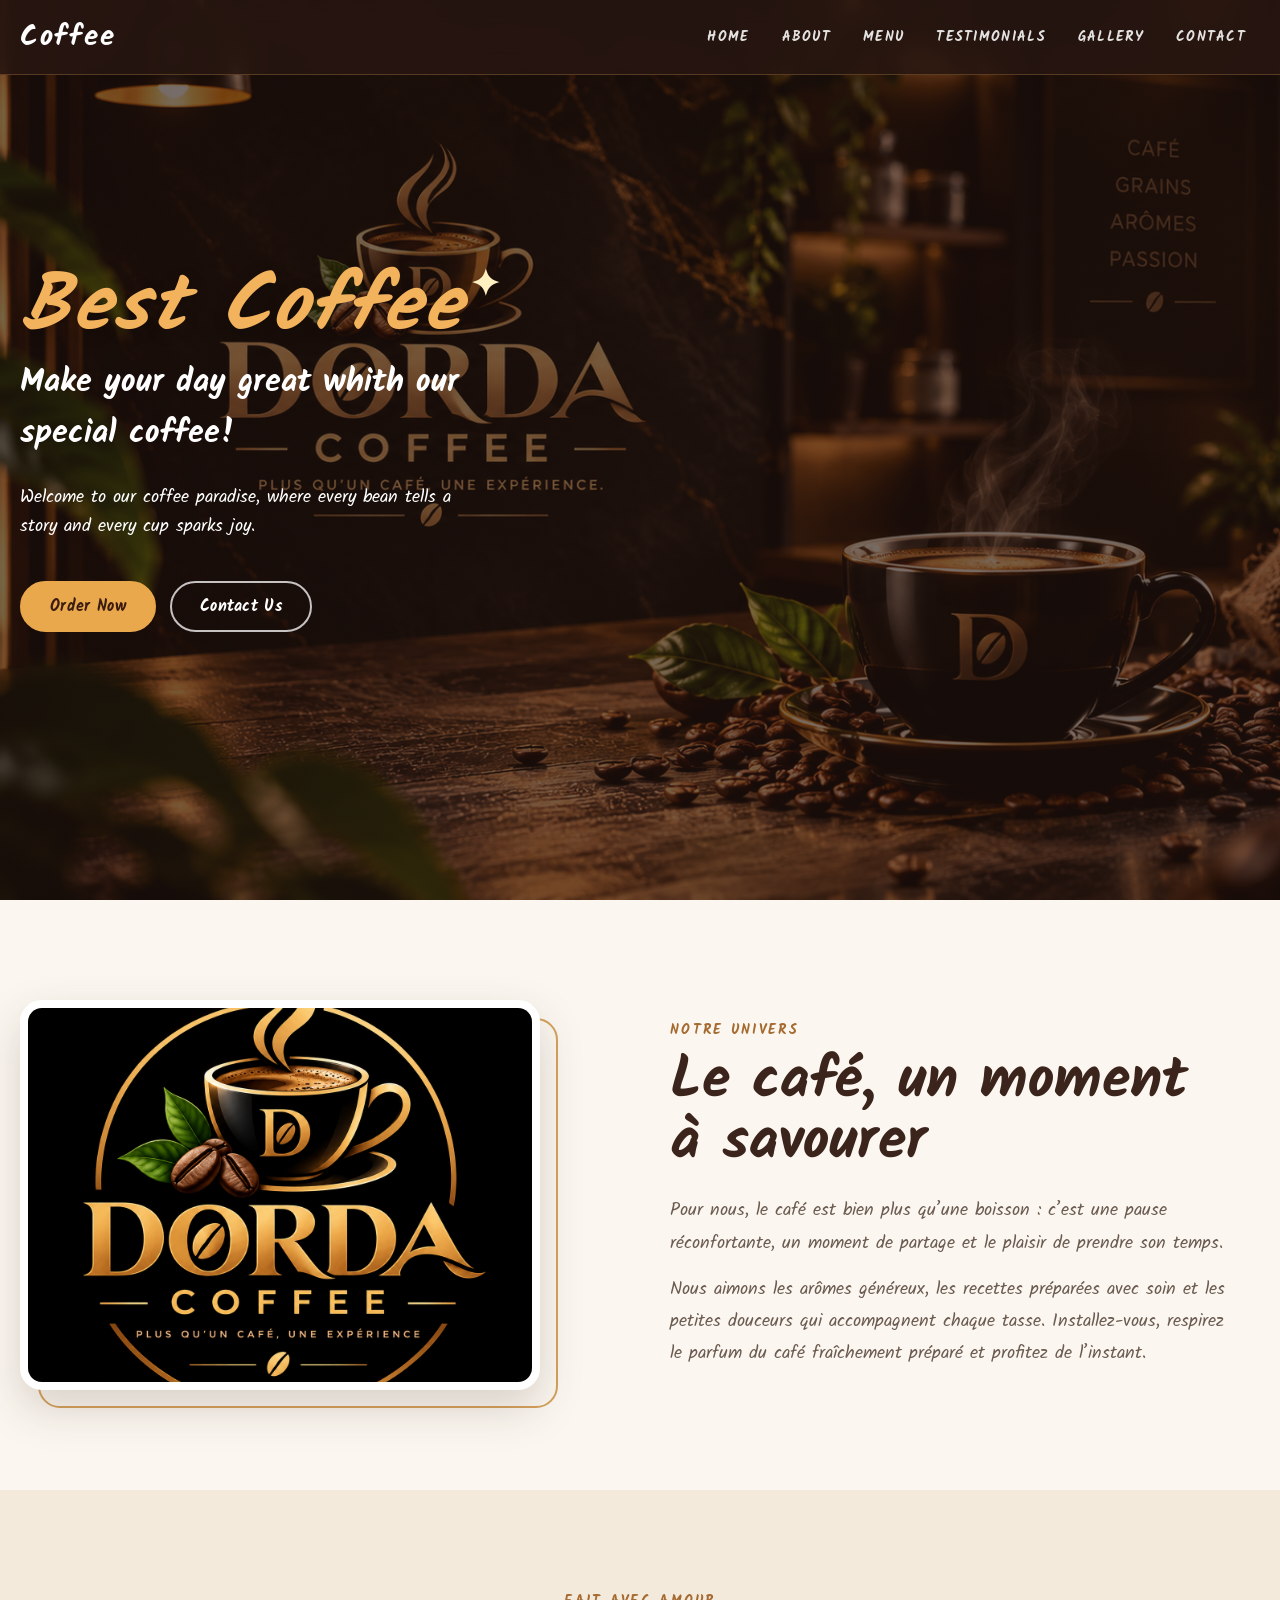
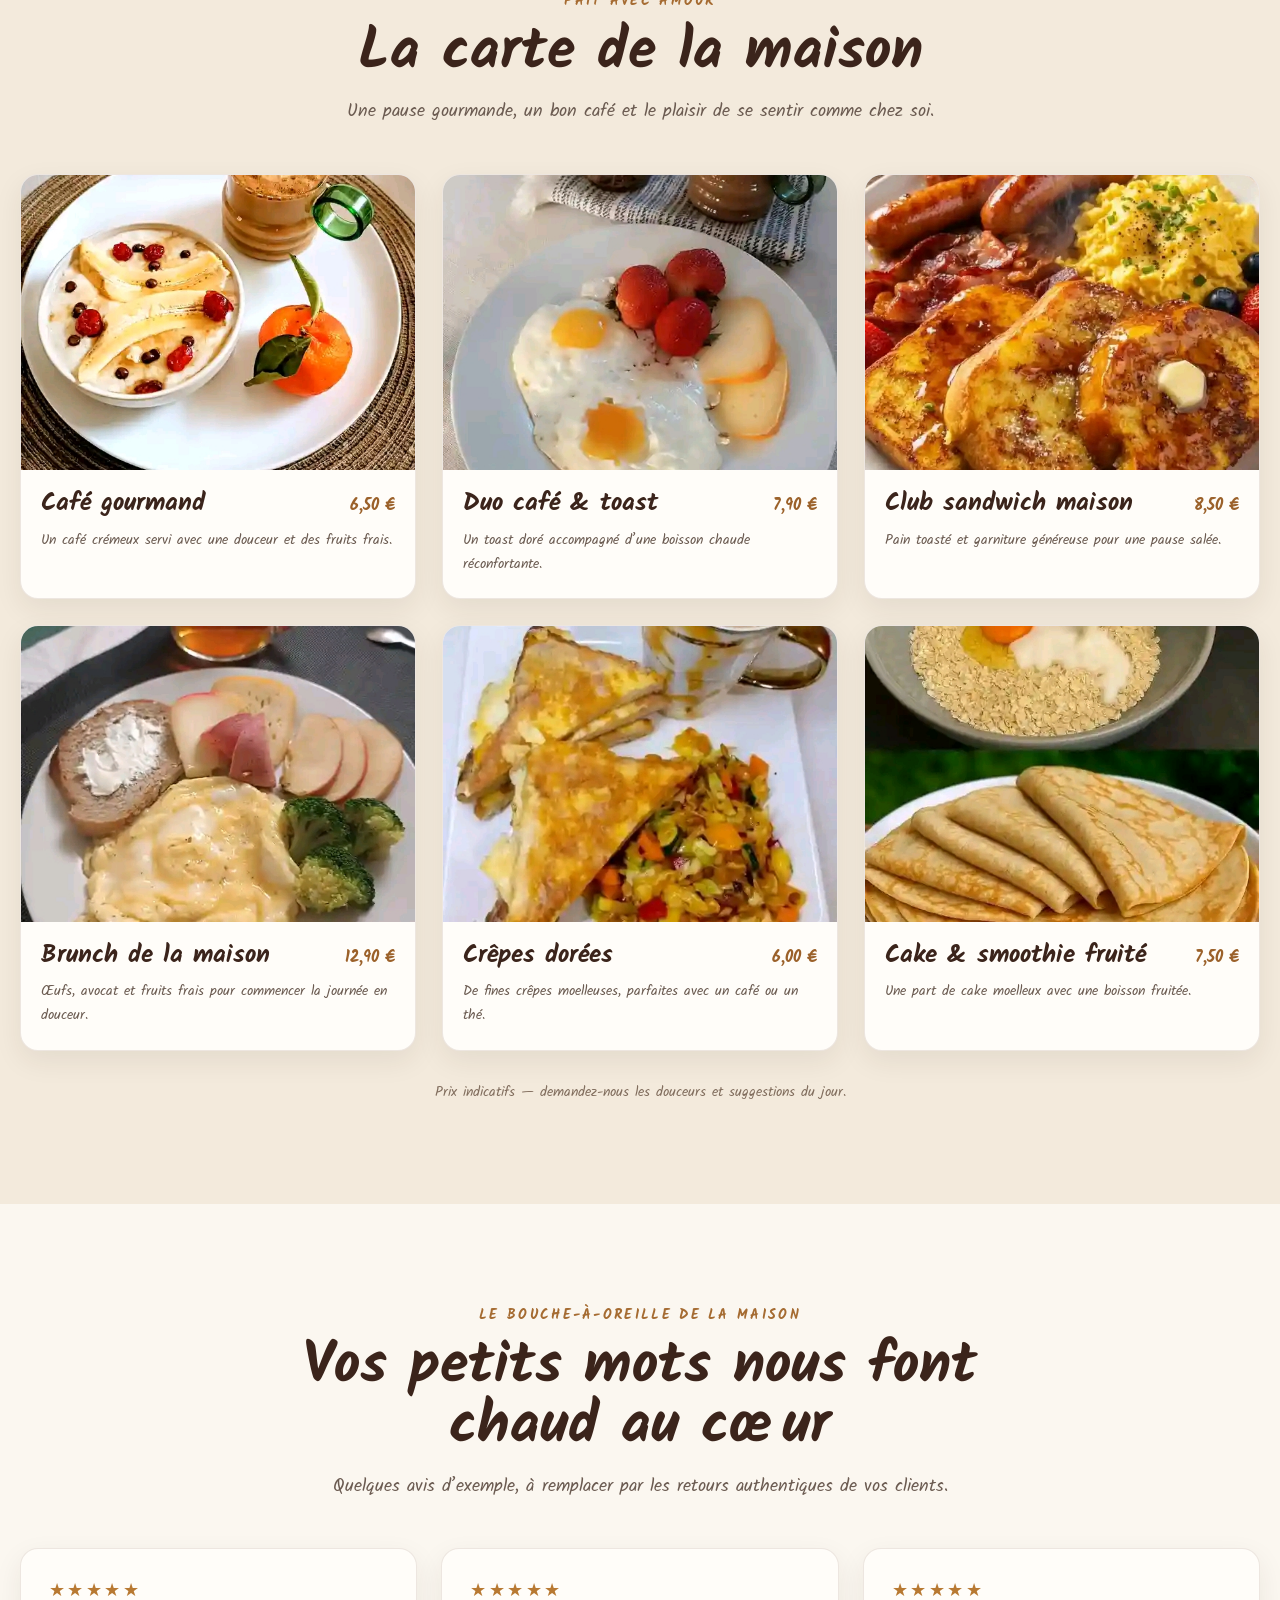
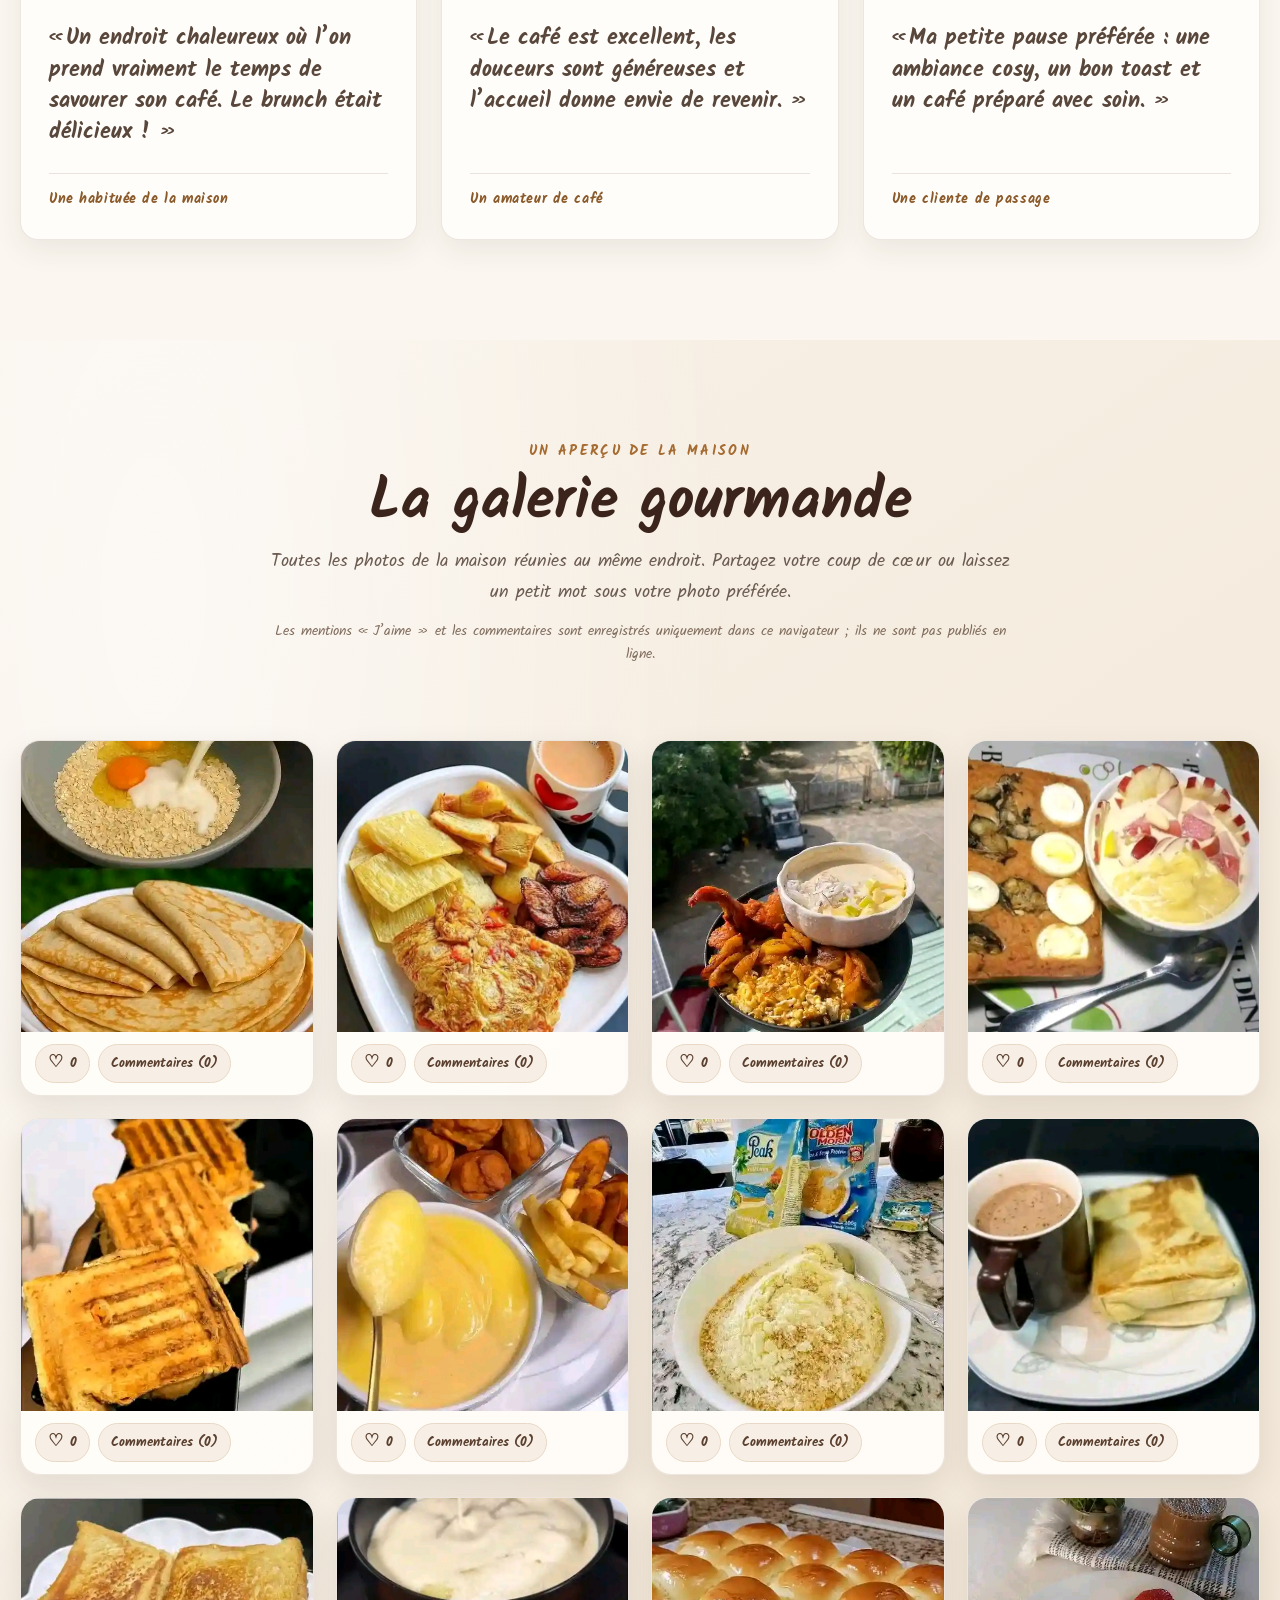
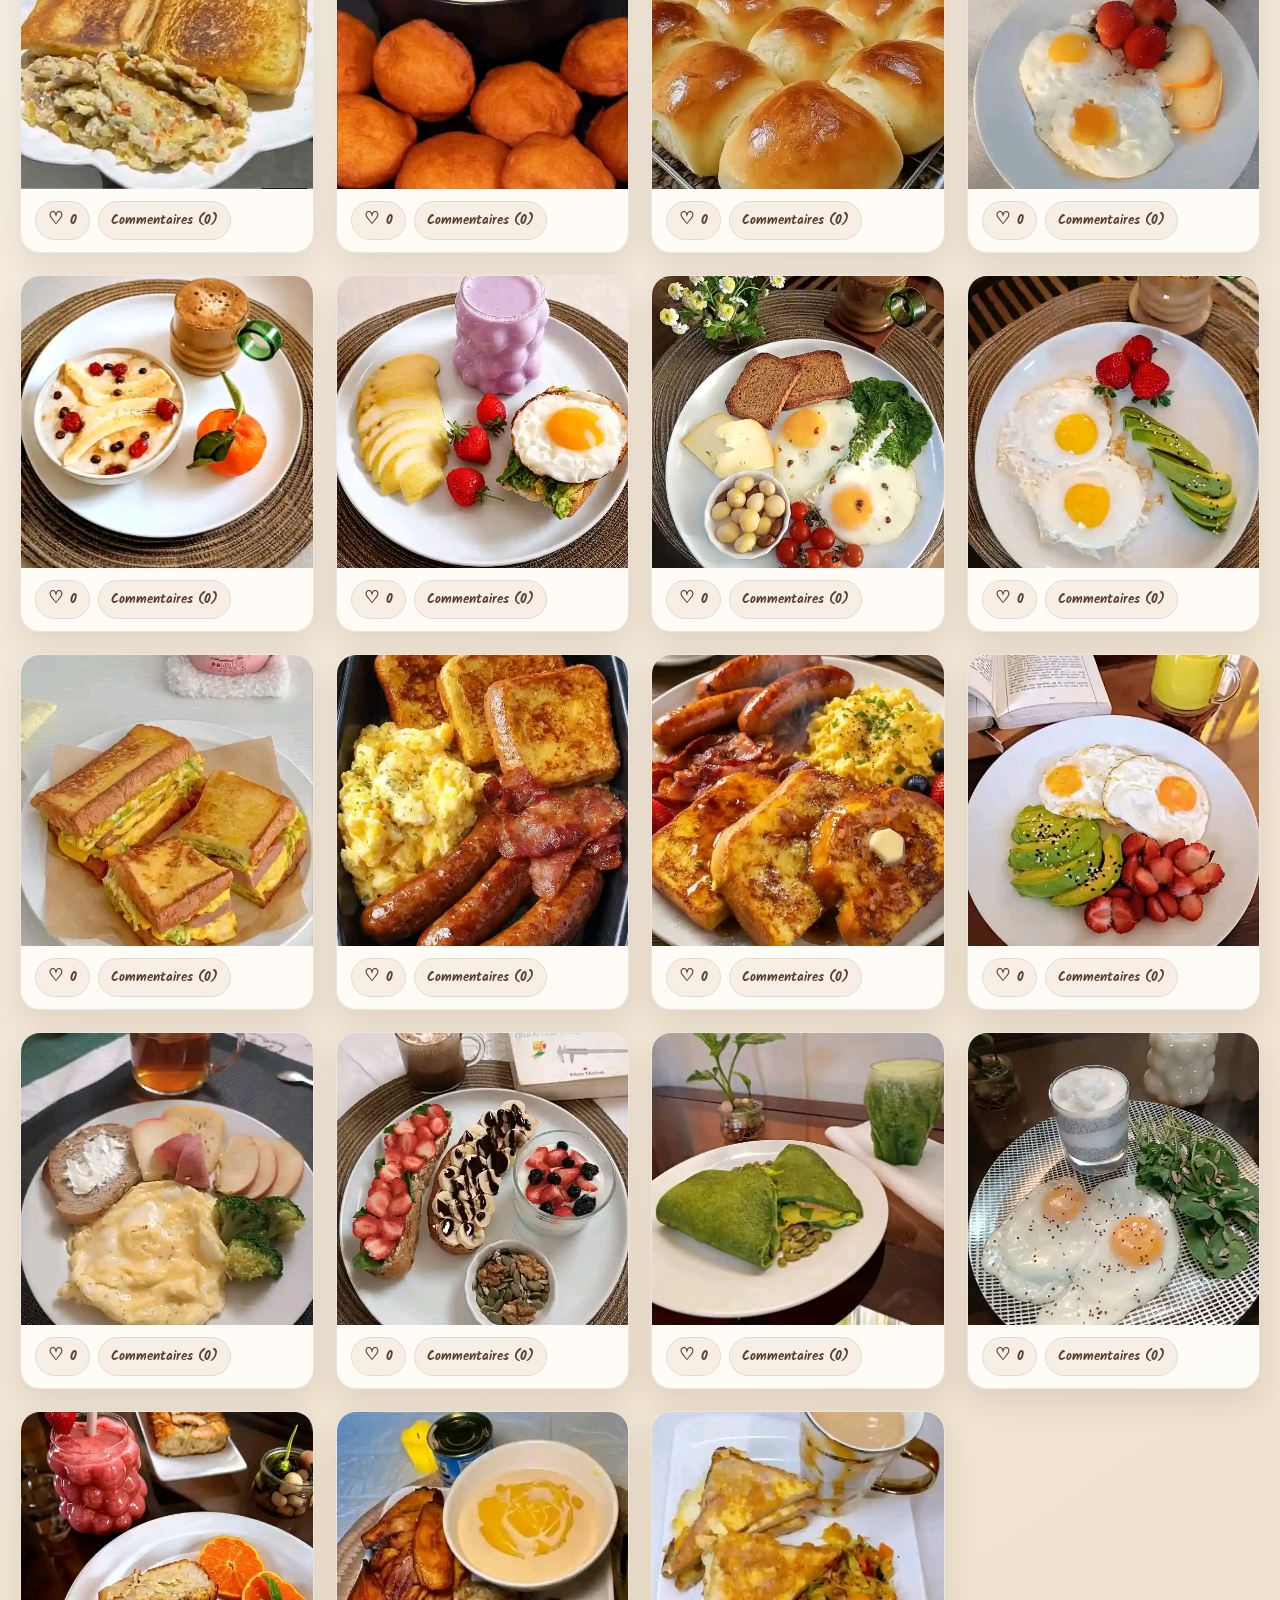
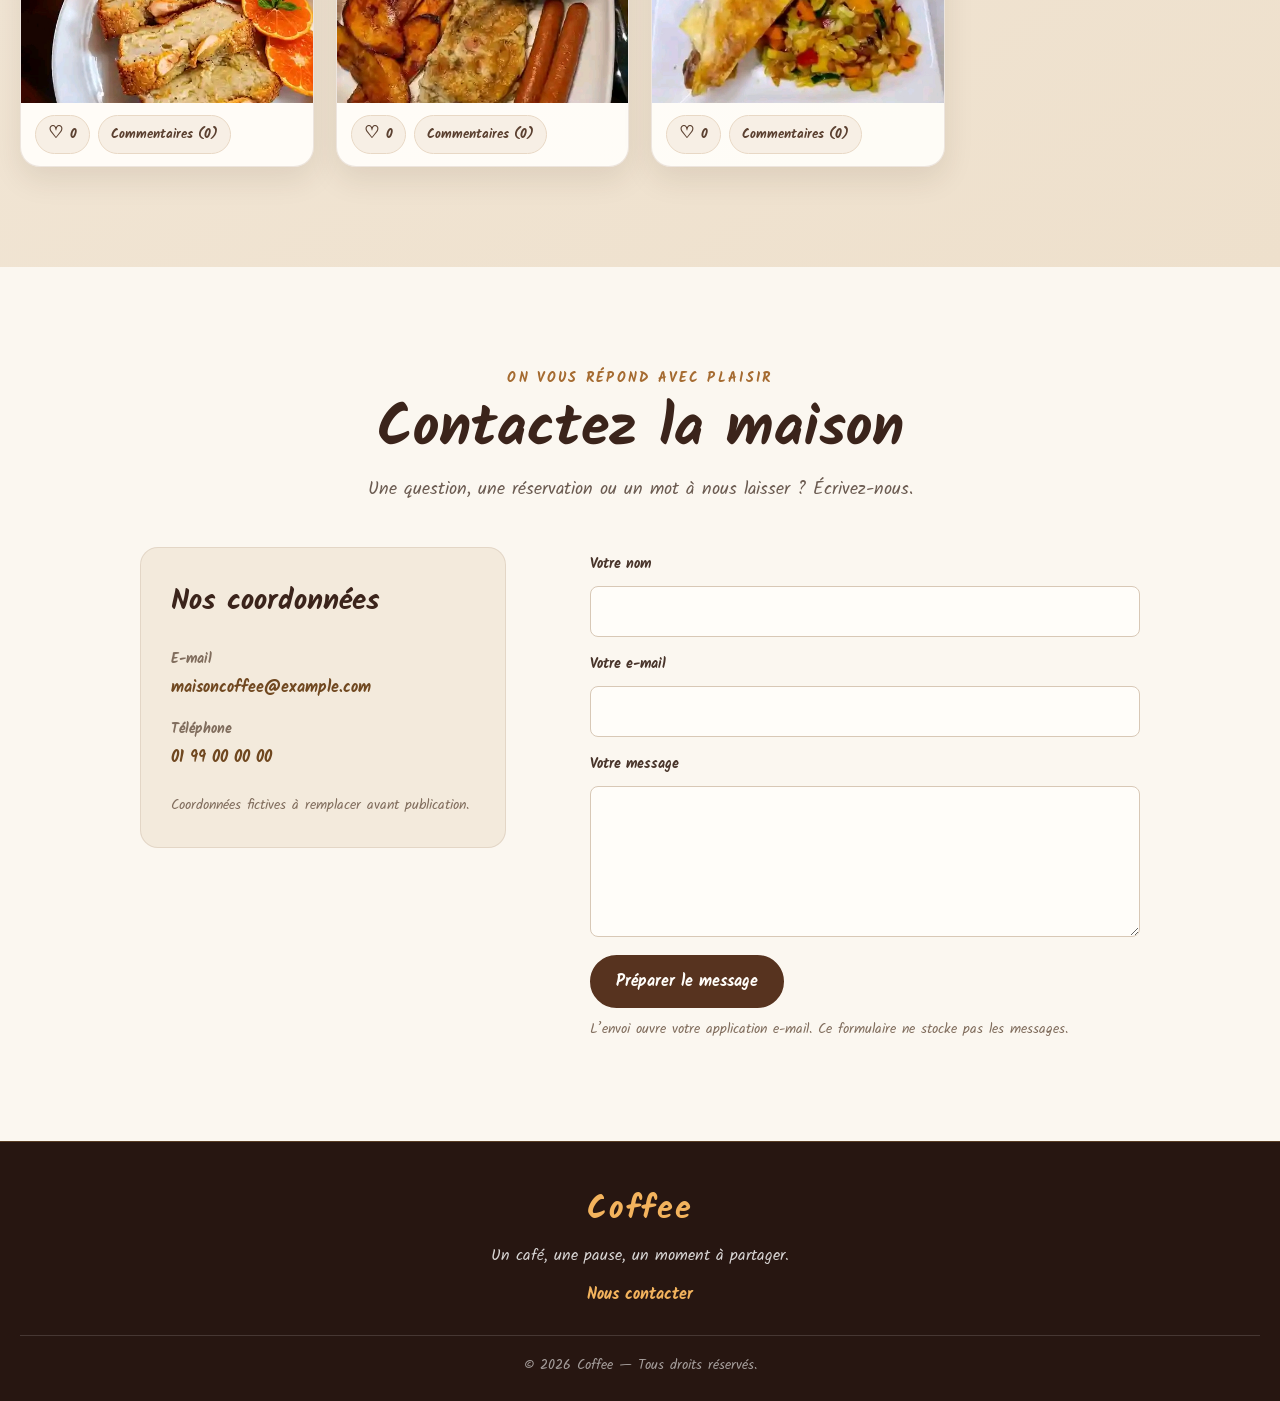
<file: index.html>
<!DOCTYPE html>
<html lang="fr">
<head>
    <meta charset="UTF-8">
    <meta name="viewport" content="width=device-width, initial-scale=1.0">
    <title>Coffee Website | Dorsa Coffee</title>
    <link rel="stylesheet" href="style.css">
</head>
<body>
    <header>
        <nav class="navbar section-content">
            <a href="#home" class="nav-logo">
                <h2 class="logo-text"> Coffee</h2>
            </a>
            <ul class="nav-menu">
                <li class="nav-item">
                    <a href="#home" class="nav-link">Home</a>
                </li>
                  <li class="nav-item">
                    <a href="#about" class="nav-link">About</a>
                </li>
                  <li class="nav-item">
                    <a href="#menu" class="nav-link">Menu</a>
                </li>
                  <li class="nav-item">
                    <a href="#testimonials" class="nav-link">Testimonials</a>
                </li>
                  <li class="nav-item">
                      <a href="#gallery" class="nav-link">Gallery</a>
                </li>
                  <li class="nav-item">
                      <a href="#contact" class="nav-link">Contact</a>
                </li>
            </ul>
        </nav>
    </header>

    <main>
        <section class="hero-section" id="home">
            <div class="section-content">
                <div class="hero-details">
                    <h2 class="title"><em>Best Coffee</em></h2>
                    <h3 class="subtitle">Make your day great whith our special coffee!</h3>
                    <p class="description">Welcome to our coffee paradise, where every bean tells a story and every cup sparks joy.</p>
                    <div class="buttons">
                        <a href="#menu" class="button order-now">Order Now</a>
                        <a href="#contact" class="button contact-us">Contact Us</a>
                    </div>
                </div>
            </div>
        </section>

        <section class="about-section" id="about" lang="fr">
            <div class="about-content section-content">
                <div class="about-image-wrapper">
                    <img src="images/fond (2).png" alt="Café mousseux accompagné d’un dessert et d’un fruit frais" class="about-image">
                </div>
                <div class="about-details">
                    <p class="about-eyebrow">Notre univers</p>
                    <h2 class="about-title">Le café, un moment à savourer</h2>
                    <p class="about-description">Pour nous, le café est bien plus qu’une boisson : c’est une pause réconfortante, un moment de partage et le plaisir de prendre son temps.</p>
                    <p class="about-description">Nous aimons les arômes généreux, les recettes préparées avec soin et les petites douceurs qui accompagnent chaque tasse. Installez-vous, respirez le parfum du café fraîchement préparé et profitez de l’instant.</p>
                </div>
            </div>
        </section>

        <section class="menu-section" id="menu" lang="fr">
            <div class="section-content">
                <div class="menu-heading">
                    <p class="menu-eyebrow">Fait avec amour</p>
                    <h2 class="menu-title">La carte de la maison</h2>
                    <p class="menu-intro">Une pause gourmande, un bon café et le plaisir de se sentir comme chez soi.</p>
                </div>
                <ul class="menu-list">
                    <li class="menu-card">
                        <img src="images/plat.jpg (13).jpg" alt="Café mousseux accompagné d’un dessert et d’un fruit frais" class="menu-image">
                        <div class="menu-card-content">
                            <div class="menu-card-heading">
                                <h3 class="menu-item-title">Café gourmand</h3>
                                <p class="menu-price">6,50 €</p>
                            </div>
                            <p class="menu-description">Un café crémeux servi avec une douceur et des fruits frais.</p>
                        </div>
                    </li>
                    <li class="menu-card">
                        <img src="images/plat.jpg (12).jpg" alt="Boisson chaude et sandwich toasté" class="menu-image">
                        <div class="menu-card-content">
                            <div class="menu-card-heading">
                                <h3 class="menu-item-title">Duo café &amp; toast</h3>
                                <p class="menu-price">7,90 €</p>
                            </div>
                            <p class="menu-description">Un toast doré accompagné d’une boisson chaude réconfortante.</p>
                        </div>
                    </li>
                    <li class="menu-card">
                        <img src="images/plat.jpg (19).jpg" alt="Sandwichs toastés garnis et servis avec une boisson chaude" class="menu-image">
                        <div class="menu-card-content">
                            <div class="menu-card-heading">
                                <h3 class="menu-item-title">Club sandwich maison</h3>
                                <p class="menu-price">8,50 €</p>
                            </div>
                            <p class="menu-description">Pain toasté et garniture généreuse pour une pause salée.</p>
                        </div>
                    </li>
                    <li class="menu-card">
                        <img src="images/plat.jpg (21).jpg" alt="Tartine à l’avocat, œufs au plat et fraises" class="menu-image">
                        <div class="menu-card-content">
                            <div class="menu-card-heading">
                                <h3 class="menu-item-title">Brunch de la maison</h3>
                                <p class="menu-price">12,90 €</p>
                            </div>
                            <p class="menu-description">Œufs, avocat et fruits frais pour commencer la journée en douceur.</p>
                        </div>
                    </li>
                    <li class="menu-card">
                        <img src="images/plat.jpg (27).jpg" alt="Crêpes dorées faites maison" class="menu-image">
                        <div class="menu-card-content">
                            <div class="menu-card-heading">
                                <h3 class="menu-item-title">Crêpes dorées</h3>
                                <p class="menu-price">6,00 €</p>
                            </div>
                            <p class="menu-description">De fines crêpes moelleuses, parfaites avec un café ou un thé.</p>
                        </div>
                    </li>
                    <li class="menu-card">
                        <img src="images/plat.jpg.jpg" alt="Part de cake maison, boisson fruitée et agrumes" class="menu-image">
                        <div class="menu-card-content">
                            <div class="menu-card-heading">
                                <h3 class="menu-item-title">Cake &amp; smoothie fruité</h3>
                                <p class="menu-price">7,50 €</p>
                            </div>
                            <p class="menu-description">Une part de cake moelleux avec une boisson fruitée.</p>
                        </div>
                    </li>
                </ul>
                <p class="menu-note">Prix indicatifs — demandez-nous les douceurs et suggestions du jour.</p>
            </div>
        </section>

        <section class="testimonials-section" id="testimonials" lang="fr">
            <div class="section-content">
                <div class="testimonials-heading">
                    <p class="testimonials-eyebrow">Le bouche-à-oreille de la maison</p>
                    <h2 class="testimonials-title">Vos petits mots nous font chaud au cœur</h2>
                    <p class="testimonials-intro">Quelques avis d’exemple, à remplacer par les retours authentiques de vos clients.</p>
                </div>
                <ul class="testimonials-list">
                    <li class="testimonial-card">
                        <p class="testimonial-stars" aria-label="5 étoiles sur 5">★★★★★</p>
                        <blockquote class="testimonial-quote">« Un endroit chaleureux où l’on prend vraiment le temps de savourer son café. Le brunch était délicieux ! »</blockquote>
                        <p class="testimonial-author">Une habituée de la maison</p>
                    </li>
                    <li class="testimonial-card">
                        <p class="testimonial-stars" aria-label="5 étoiles sur 5">★★★★★</p>
                        <blockquote class="testimonial-quote">« Le café est excellent, les douceurs sont généreuses et l’accueil donne envie de revenir. »</blockquote>
                        <p class="testimonial-author">Un amateur de café</p>
                    </li>
                    <li class="testimonial-card">
                        <p class="testimonial-stars" aria-label="5 étoiles sur 5">★★★★★</p>
                        <blockquote class="testimonial-quote">« Ma petite pause préférée : une ambiance cosy, un bon toast et un café préparé avec soin. »</blockquote>
                        <p class="testimonial-author">Une cliente de passage</p>
                    </li>
                </ul>
            </div>
        </section>

        <section class="gallery-section" id="gallery" lang="fr">
            <div class="section-content">
                <div class="gallery-heading">
                    <p class="gallery-eyebrow">Un aperçu de la maison</p>
                    <h2 class="gallery-title">La galerie gourmande</h2>
                    <p class="gallery-intro">Toutes les photos de la maison réunies au même endroit. Partagez votre coup de cœur ou laissez un petit mot sous votre photo préférée.</p>
                    <p class="gallery-storage-note">Les mentions « J’aime » et les commentaires sont enregistrés uniquement dans ce navigateur ; ils ne sont pas publiés en ligne.</p>
                    <p class="gallery-status" aria-live="polite"></p>
                </div>
                <ul class="gallery-grid">
                    <li class="gallery-item"><a href="images/plat.jpg.jpg" target="_blank" rel="noopener noreferrer" aria-label="Ouvrir la photo 1 en grand"><img src="images/plat.jpg.jpg" alt="Photo de la maison numéro 1" loading="lazy"></a></li>
                    <li class="gallery-item"><a href="images/plat.jpg (2).jpg" target="_blank" rel="noopener noreferrer" aria-label="Ouvrir la photo 2 en grand"><img src="images/plat.jpg (2).jpg" alt="Photo de la maison numéro 2" loading="lazy"></a></li>
                    <li class="gallery-item"><a href="images/plat.jpg (3).jpg" target="_blank" rel="noopener noreferrer" aria-label="Ouvrir la photo 3 en grand"><img src="images/plat.jpg (3).jpg" alt="Photo de la maison numéro 3" loading="lazy"></a></li>
                    <li class="gallery-item"><a href="images/plat.jpg (4).jpg" target="_blank" rel="noopener noreferrer" aria-label="Ouvrir la photo 4 en grand"><img src="images/plat.jpg (4).jpg" alt="Photo de la maison numéro 4" loading="lazy"></a></li>
                    <li class="gallery-item"><a href="images/plat.jpg (5).jpg" target="_blank" rel="noopener noreferrer" aria-label="Ouvrir la photo 5 en grand"><img src="images/plat.jpg (5).jpg" alt="Photo de la maison numéro 5" loading="lazy"></a></li>
                    <li class="gallery-item"><a href="images/plat.jpg (6).jpg" target="_blank" rel="noopener noreferrer" aria-label="Ouvrir la photo 6 en grand"><img src="images/plat.jpg (6).jpg" alt="Photo de la maison numéro 6" loading="lazy"></a></li>
                    <li class="gallery-item"><a href="images/plat.jpg (7).jpg" target="_blank" rel="noopener noreferrer" aria-label="Ouvrir la photo 7 en grand"><img src="images/plat.jpg (7).jpg" alt="Photo de la maison numéro 7" loading="lazy"></a></li>
                    <li class="gallery-item"><a href="images/plat.jpg (8).jpg" target="_blank" rel="noopener noreferrer" aria-label="Ouvrir la photo 8 en grand"><img src="images/plat.jpg (8).jpg" alt="Photo de la maison numéro 8" loading="lazy"></a></li>
                    <li class="gallery-item"><a href="images/plat.jpg (9).jpg" target="_blank" rel="noopener noreferrer" aria-label="Ouvrir la photo 9 en grand"><img src="images/plat.jpg (9).jpg" alt="Photo de la maison numéro 9" loading="lazy"></a></li>
                    <li class="gallery-item"><a href="images/plat.jpg (10).jpg" target="_blank" rel="noopener noreferrer" aria-label="Ouvrir la photo 10 en grand"><img src="images/plat.jpg (10).jpg" alt="Photo de la maison numéro 10" loading="lazy"></a></li>
                    <li class="gallery-item"><a href="images/plat.jpg (11).jpg" target="_blank" rel="noopener noreferrer" aria-label="Ouvrir la photo 11 en grand"><img src="images/plat.jpg (11).jpg" alt="Photo de la maison numéro 11" loading="lazy"></a></li>
                    <li class="gallery-item"><a href="images/plat.jpg (12).jpg" target="_blank" rel="noopener noreferrer" aria-label="Ouvrir la photo 12 en grand"><img src="images/plat.jpg (12).jpg" alt="Photo de la maison numéro 12" loading="lazy"></a></li>
                    <li class="gallery-item"><a href="images/plat.jpg (13).jpg" target="_blank" rel="noopener noreferrer" aria-label="Ouvrir la photo 13 en grand"><img src="images/plat.jpg (13).jpg" alt="Photo de la maison numéro 13" loading="lazy"></a></li>
                    <li class="gallery-item"><a href="images/plat.jpg (14).jpg" target="_blank" rel="noopener noreferrer" aria-label="Ouvrir la photo 14 en grand"><img src="images/plat.jpg (14).jpg" alt="Photo de la maison numéro 14" loading="lazy"></a></li>
                    <li class="gallery-item"><a href="images/plat.jpg (15).jpg" target="_blank" rel="noopener noreferrer" aria-label="Ouvrir la photo 15 en grand"><img src="images/plat.jpg (15).jpg" alt="Photo de la maison numéro 15" loading="lazy"></a></li>
                    <li class="gallery-item"><a href="images/plat.jpg (16).jpg" target="_blank" rel="noopener noreferrer" aria-label="Ouvrir la photo 16 en grand"><img src="images/plat.jpg (16).jpg" alt="Photo de la maison numéro 16" loading="lazy"></a></li>
                    <li class="gallery-item"><a href="images/plat.jpg (17).jpg" target="_blank" rel="noopener noreferrer" aria-label="Ouvrir la photo 17 en grand"><img src="images/plat.jpg (17).jpg" alt="Photo de la maison numéro 17" loading="lazy"></a></li>
                    <li class="gallery-item"><a href="images/plat.jpg (18).jpg" target="_blank" rel="noopener noreferrer" aria-label="Ouvrir la photo 18 en grand"><img src="images/plat.jpg (18).jpg" alt="Photo de la maison numéro 18" loading="lazy"></a></li>
                    <li class="gallery-item"><a href="images/plat.jpg (19).jpg" target="_blank" rel="noopener noreferrer" aria-label="Ouvrir la photo 19 en grand"><img src="images/plat.jpg (19).jpg" alt="Photo de la maison numéro 19" loading="lazy"></a></li>
                    <li class="gallery-item"><a href="images/plat.jpg (20).jpg" target="_blank" rel="noopener noreferrer" aria-label="Ouvrir la photo 20 en grand"><img src="images/plat.jpg (20).jpg" alt="Photo de la maison numéro 20" loading="lazy"></a></li>
                    <li class="gallery-item"><a href="images/plat.jpg (21).jpg" target="_blank" rel="noopener noreferrer" aria-label="Ouvrir la photo 21 en grand"><img src="images/plat.jpg (21).jpg" alt="Photo de la maison numéro 21" loading="lazy"></a></li>
                    <li class="gallery-item"><a href="images/plat.jpg (22).jpg" target="_blank" rel="noopener noreferrer" aria-label="Ouvrir la photo 22 en grand"><img src="images/plat.jpg (22).jpg" alt="Photo de la maison numéro 22" loading="lazy"></a></li>
                    <li class="gallery-item"><a href="images/plat.jpg (23).jpg" target="_blank" rel="noopener noreferrer" aria-label="Ouvrir la photo 23 en grand"><img src="images/plat.jpg (23).jpg" alt="Photo de la maison numéro 23" loading="lazy"></a></li>
                    <li class="gallery-item"><a href="images/plat.jpg (24).jpg" target="_blank" rel="noopener noreferrer" aria-label="Ouvrir la photo 24 en grand"><img src="images/plat.jpg (24).jpg" alt="Photo de la maison numéro 24" loading="lazy"></a></li>
                    <li class="gallery-item"><a href="images/plat.jpg (25).jpg" target="_blank" rel="noopener noreferrer" aria-label="Ouvrir la photo 25 en grand"><img src="images/plat.jpg (25).jpg" alt="Photo de la maison numéro 25" loading="lazy"></a></li>
                    <li class="gallery-item"><a href="images/plat.jpg (26).jpg" target="_blank" rel="noopener noreferrer" aria-label="Ouvrir la photo 26 en grand"><img src="images/plat.jpg (26).jpg" alt="Photo de la maison numéro 26" loading="lazy"></a></li>
                    <li class="gallery-item"><a href="images/plat.jpg (27).jpg" target="_blank" rel="noopener noreferrer" aria-label="Ouvrir la photo 27 en grand"><img src="images/plat.jpg (27).jpg" alt="Photo de la maison numéro 27" loading="lazy"></a></li>
                </ul>
            </div>
        </section>

        <section class="contact-section" id="contact" lang="fr">
            <div class="section-content">
                <div class="contact-heading">
                    <p class="contact-eyebrow">On vous répond avec plaisir</p>
                    <h2 class="contact-title">Contactez la maison</h2>
                    <p class="contact-intro">Une question, une réservation ou un mot à nous laisser ? Écrivez-nous.</p>
                </div>
                <div class="contact-content">
                    <div class="contact-details">
                        <h3 class="contact-subtitle">Nos coordonnées</h3>
                        <p class="contact-detail-label">E-mail</p>
                        <a class="contact-link" href="mailto:maisoncoffee@example.com">maisoncoffee@example.com</a>
                        <p class="contact-detail-label">Téléphone</p>
                        <a class="contact-link" href="tel:+33199000000">01 99 00 00 00</a>
                        <p class="contact-placeholder-note">Coordonnées fictives à remplacer avant publication.</p>
                    </div>
                    <form class="contact-form" action="mailto:maisoncoffee@example.com" method="post" enctype="text/plain">
                        <label for="contact-name">Votre nom</label>
                        <input id="contact-name" name="Nom" type="text" autocomplete="name" required>

                        <label for="contact-email">Votre e-mail</label>
                        <input id="contact-email" name="Email" type="email" autocomplete="email" required>

                        <label for="contact-message">Votre message</label>
                        <textarea id="contact-message" name="Message" rows="5" required></textarea>

                        <button class="contact-submit" type="submit">Préparer le message</button>
                        <p class="contact-form-note">L’envoi ouvre votre application e-mail. Ce formulaire ne stocke pas les messages.</p>
                    </form>
                </div>
            </div>
        </section>
    </main>

    <footer class="site-footer">
        <div class="section-content footer-content">
            <a href="#home" class="footer-logo">Coffee</a>
            <p class="footer-text">Un café, une pause, un moment à partager.</p>
            <a class="footer-contact-link" href="#contact">Nous contacter</a>
            <p class="footer-copyright">&copy; 2026 Coffee — Tous droits réservés.</p>
        </div>
    </footer>
    <script src="interface.js"></script>
</body>
</html>
</file>
<file: style.css>
@import url('https://fonts.googleapis.com/css2?family=Kalam:wght@300;400;700&display=swap');
*{
    margin: 0;
    padding: 0;
    box-sizing: border-box;
    font-family: "Kalam", cursive;
}

:root{
    --white-color:#fff;
    --dark-color:hsl(0, 0%, 15%);
    --primary-color:#4b0614d8;
    --secondary-color:#f3961c;
    --light-pink-color:#faf4f5;
    --medium-gray-color:#ccc;

    --font-size-s:0.9rem;
    --font-size-n:1rem;
    --font-size-m:1.12rem;
    --font-size-l:1.5rem;
    --font-size-xl:2rem;
    --font-size-xxl:2.3rem;

    --font-weight-normal:400;
    --font-weight-meduim:500;
    --font-weight-semibold:600;
    --font-weight-bold:700;

    --border-radius-s:8px;
    --border-radius-m:30px;
    --border-radius-circle:50%;

    --site-max-width:1300px;
    

}

ul{
    list-style: none;
}

a{
    text-decoration: none;
}

button{
    cursor: pointer;
    border: none;
    background: none;
}

img{
    width: 100%;
}

.section-content{
    margin: 0 auto;
    padding: 0 20px;
    max-width: var(--site-max-width);
}

header{
    position: fixed;
    width: 100%;
    z-index: 5;
    background: rgb(39 22 17 / 88%);
    border-bottom: 1px solid rgb(243 179 93 / 24%);
    backdrop-filter: blur(12px);
    -webkit-backdrop-filter: blur(12px);
}

header .navbar{
    display: flex;
    padding: 14px 20px;
    align-items: center;
    justify-content: space-between;
}

.navbar .nav-logo .logo-text{
    color: var(--white-color);
    font-size: 1.8rem;
    font-weight: var(--font-weight-bold);
    font-family: "Cormorant Garamond", serif;
    letter-spacing: 0.06em;
    transition: color 0.25s ease;
}

.navbar .nav-logo:hover .logo-text{
    color: #f3b35d;
}

.navbar .nav-menu{
    display: flex;
    align-items: center;
    gap: 4px;
}

.navbar .nav-menu .nav-link{
    position: relative;
    display: block;
    padding: 11px 14px;
    color: rgb(255 255 255 / 88%);
    font-size: var(--font-size-s);
    font-weight: var(--font-weight-semibold);
    letter-spacing: 0.09em;
    text-transform: uppercase;
    border-radius: var(--border-radius-m);
    transition: color 0.25s ease, background-color 0.25s ease;
}

.navbar .nav-menu .nav-link:hover,
.navbar .nav-menu .nav-link:focus-visible{
    color: #f3b35d;
    background: rgb(243 179 93 / 12%);
}

.navbar .nav-menu .nav-link:focus-visible,
.navbar .nav-logo:focus-visible{
    outline: 2px solid #f3b35d;
    outline-offset: 3px;
}

.hero-section{
    min-height: 100vh;
    background:
        linear-gradient(rgb(35 19 14 / 62%), rgb(35 19 14 / 62%)),
        url("images/fond\ \(1\).png") center / cover no-repeat;
    scroll-margin-top: 78px;
}

.hero-section .section-content{
    display: flex;
    align-items: center;
    min-height: 100vh;
    color: var(--white-color);
    justify-content: space-between;
}

.hero-section .hero-details .title{
    color: #f3b35d;
    font-family: "Cormorant Garamond", serif;
    font-size: clamp(3rem, 7vw, 5rem);
    font-weight: var(--font-weight-bold);
    letter-spacing: 0.02em;
    line-height: 1;
    text-shadow: 0 3px 16px rgb(0 0 0 / 20%);
}

.hero-section .hero-details .title::after{
    display: inline-block;
    margin-left: 0.18em;
    color: #fff0c2;
    content: "\2726";
    font-family: "Kalam", cursive;
    font-size: 0.45em;
    vertical-align: top;
    animation: cozy-twinkle 2.8s ease-in-out infinite;
}

@keyframes cozy-twinkle{
    0%, 100%{
        opacity: 0.55;
        transform: translateY(3px) rotate(-12deg) scale(0.85);
    }

    50%{
        opacity: 1;
        transform: translateY(-4px) rotate(12deg) scale(1.12);
    }
}

.hero-section .hero-details .subtitle{
    margin-top: 8px;
    max-width: 70%;
    font-size: var(--font-size-xl);
    font-weight: var(--font-weight-semibold);
    font-family: "Cormorant Garamond", serif;
}

.hero-section .hero-details .description{
    max-width: 70%;
    margin: 24px 0 40px;
    font-size: var(--font-size-m);
}

.hero-section .hero-details .buttons{
    display: flex;
    flex-wrap: wrap;
    gap: 14px;
}

.hero-section .hero-details .button{
    display: inline-flex;
    align-items: center;
    justify-content: center;
    min-height: 48px;
    padding: 11px 28px;
    border: 2px solid #e8a84b;
    border-radius: var(--border-radius-m);
    color: #3b1b12;
    background: #e8a84b;
    font-size: var(--font-size-n);
    font-weight: var(--font-weight-semibold);
    letter-spacing: 0.02em;
    transition: color 0.25s ease, background-color 0.25s ease,
        border-color 0.25s ease, transform 0.25s ease, box-shadow 0.25s ease;
}

.hero-section .hero-details .button:hover{
    transform: translateY(-2px);
    box-shadow: 0 8px 18px rgb(0 0 0 / 22%);
}

.hero-section .hero-details .button.contact-us{
    color: var(--white-color);
    background: transparent;
    border-color: rgb(255 255 255 / 75%);
}

.hero-section .hero-details .button.contact-us:hover{
    color: #3b1b12;
    background: var(--white-color);
    border-color: var(--white-color);
}

.hero-section .hero-details .button:focus-visible{
    outline: 3px solid var(--white-color);
    outline-offset: 4px;
}

.about-section{
    padding: 100px 0;
    background: #fbf7f0;
    scroll-margin-top: 78px;
}

.about-content{
    display: grid;
    grid-template-columns: minmax(0, 0.95fr) minmax(0, 1fr);
    align-items: center;
    gap: clamp(36px, 7vw, 90px);
}

.about-image-wrapper{
    position: relative;
    max-width: 520px;
}

.about-image-wrapper::before{
    position: absolute;
    z-index: 0;
    content: "";
    inset: 18px -18px -18px 18px;
    border: 2px solid #d5a15d;
    border-radius: 22px;
}

.about-image{
    position: relative;
    display: block;
    aspect-ratio: 4 / 3;
    object-fit: cover;
    border: 8px solid #fff;
    border-radius: 22px;
    box-shadow: 0 18px 45px rgb(57 35 23 / 18%);
    transition: transform 0.3s ease, box-shadow 0.3s ease;
}

.about-image-wrapper:hover .about-image{
    transform: translateY(-4px);
    box-shadow: 0 24px 52px rgb(57 35 23 / 24%);
}

.about-details{
    max-width: 560px;
    color: #49352b;
}

.about-eyebrow{
    margin-bottom: 10px;
    color: #a56b31;
    font-size: var(--font-size-s);
    font-weight: var(--font-weight-bold);
    letter-spacing: 0.16em;
    text-transform: uppercase;
}

.about-title{
    margin-bottom: 22px;
    color: #3b241b;
    font-family: "Cormorant Garamond", serif;
    font-size: clamp(2.4rem, 5vw, 3.6rem);
    font-weight: var(--font-weight-bold);
    line-height: 1.05;
}

.about-description{
    margin-top: 14px;
    color: #6b5b51;
    font-size: var(--font-size-m);
    line-height: 1.8;
}

@media (max-width: 720px){
    .about-section{
        padding: 72px 0;
    }

    .about-content{
        grid-template-columns: 1fr;
        gap: 42px;
    }

    .about-image-wrapper{
        width: calc(100% - 18px);
        margin-right: 18px;
    }
}

.menu-section{
    padding: 100px 0;
    background: #f3eadc;
    scroll-margin-top: 78px;
}

.menu-heading{
    max-width: 640px;
    margin: 0 auto 46px;
    text-align: center;
}

.menu-eyebrow{
    margin-bottom: 10px;
    color: #a56b31;
    font-size: var(--font-size-s);
    font-weight: var(--font-weight-bold);
    letter-spacing: 0.16em;
    text-transform: uppercase;
}

.menu-title{
    color: #3b241b;
    font-family: "Cormorant Garamond", serif;
    font-size: clamp(2.5rem, 5vw, 3.6rem);
    font-weight: var(--font-weight-bold);
    line-height: 1.05;
}

.menu-intro{
    margin-top: 14px;
    color: #6b5b51;
    font-size: var(--font-size-m);
    line-height: 1.7;
}

.menu-list{
    display: grid;
    grid-template-columns: repeat(3, minmax(0, 1fr));
    gap: 26px;
}

.menu-card{
    overflow: hidden;
    background: #fffdf9;
    border: 1px solid rgb(104 69 43 / 12%);
    border-radius: 18px;
    box-shadow: 0 10px 28px rgb(57 35 23 / 8%);
    transition: transform 0.25s ease, box-shadow 0.25s ease;
}

.menu-card:hover{
    transform: translateY(-5px);
    box-shadow: 0 18px 36px rgb(57 35 23 / 15%);
}

.menu-image{
    display: block;
    width: 100%;
    aspect-ratio: 4 / 3;
    object-fit: cover;
}

.menu-card-content{
    padding: 20px 20px 22px;
}

.menu-card-heading{
    display: flex;
    align-items: baseline;
    justify-content: space-between;
    gap: 12px;
}

.menu-item-title{
    color: #3b241b;
    font-family: "Cormorant Garamond", serif;
    font-size: 1.55rem;
    font-weight: var(--font-weight-bold);
    line-height: 1.15;
}

.menu-price{
    flex-shrink: 0;
    color: #9b612a;
    font-size: var(--font-size-n);
    font-weight: var(--font-weight-bold);
}

.menu-description{
    margin-top: 10px;
    color: #6b5b51;
    font-size: var(--font-size-s);
    line-height: 1.65;
}

.menu-note{
    margin-top: 30px;
    color: #806d5d;
    font-size: var(--font-size-s);
    text-align: center;
}

@media (max-width: 900px){
    .menu-list{
        grid-template-columns: repeat(2, minmax(0, 1fr));
    }
}

@media (max-width: 560px){
    .menu-section{
        padding: 72px 0;
    }

    .menu-list{
        grid-template-columns: 1fr;
        gap: 20px;
    }
}

.testimonials-section{
    padding: 100px 0;
    background: #fbf7f0;
    scroll-margin-top: 78px;
}

.testimonials-heading{
    max-width: 700px;
    margin: 0 auto 46px;
    text-align: center;
}

.testimonials-eyebrow{
    margin-bottom: 10px;
    color: #a56b31;
    font-size: var(--font-size-s);
    font-weight: var(--font-weight-bold);
    letter-spacing: 0.16em;
    text-transform: uppercase;
}

.testimonials-title{
    color: #3b241b;
    font-family: "Cormorant Garamond", serif;
    font-size: clamp(2.5rem, 5vw, 3.6rem);
    font-weight: var(--font-weight-bold);
    line-height: 1.05;
}

.testimonials-intro{
    margin-top: 14px;
    color: #6b5b51;
    font-size: var(--font-size-m);
    line-height: 1.7;
}

.testimonials-list{
    display: grid;
    grid-template-columns: repeat(3, minmax(0, 1fr));
    gap: 24px;
}

.testimonial-card{
    display: flex;
    flex-direction: column;
    min-height: 240px;
    padding: 28px;
    background: #fffdf9;
    border: 1px solid rgb(104 69 43 / 12%);
    border-radius: 18px;
    box-shadow: 0 10px 28px rgb(57 35 23 / 8%);
    transition: transform 0.25s ease, box-shadow 0.25s ease;
}

.testimonial-card:hover{
    transform: translateY(-4px);
    box-shadow: 0 18px 36px rgb(57 35 23 / 14%);
}

.testimonial-stars{
    color: #b87932;
    font-size: 1.1rem;
    letter-spacing: 0.14em;
}

.testimonial-quote{
    flex: 1;
    margin: 18px 0 24px;
    color: #59473c;
    font-family: "Cormorant Garamond", serif;
    font-size: 1.35rem;
    font-weight: 600;
    line-height: 1.45;
}

.testimonial-author{
    padding-top: 14px;
    color: #8b5a2b;
    border-top: 1px solid rgb(104 69 43 / 14%);
    font-size: var(--font-size-s);
    font-weight: var(--font-weight-bold);
    letter-spacing: 0.04em;
}

@media (max-width: 900px){
    .testimonials-list{
        grid-template-columns: repeat(2, minmax(0, 1fr));
    }
}

@media (max-width: 560px){
    .testimonials-section{
        padding: 72px 0;
    }

    .testimonials-list{
        grid-template-columns: 1fr;
        gap: 18px;
    }
}

.gallery-section{
    padding: 100px 0;
    background:
        radial-gradient(ellipse at 12% 8%, rgb(255 255 255 / 62%), transparent 36%),
        linear-gradient(145deg, #f8f1e7 0%, #eee0cc 100%);
    scroll-margin-top: 78px;
}

.gallery-heading{
    max-width: 760px;
    margin: 0 auto 42px;
    text-align: center;
}

.gallery-eyebrow,
.contact-eyebrow{
    margin-bottom: 10px;
    color: #a56b31;
    font-size: var(--font-size-s);
    font-weight: var(--font-weight-bold);
    letter-spacing: 0.16em;
    text-transform: uppercase;
}

.gallery-title,
.contact-title{
    color: #3b241b;
    font-family: "Cormorant Garamond", serif;
    font-size: clamp(2.5rem, 5vw, 3.6rem);
    font-weight: var(--font-weight-bold);
    line-height: 1.05;
}

.gallery-intro,
.contact-intro{
    margin-top: 14px;
    color: #6b5b51;
    font-size: var(--font-size-m);
    line-height: 1.7;
}

.gallery-intro code{
    color: #704820;
    font-size: 0.9em;
}

.gallery-storage-note{
    margin-top: 12px;
    color: #806d5d;
    font-size: var(--font-size-s);
    line-height: 1.6;
}

.gallery-status{
    min-height: 1.5em;
    margin-top: 10px;
    color: #8a4d25;
    font-size: var(--font-size-s);
    font-weight: var(--font-weight-semibold);
}

.gallery-grid{
    display: grid;
    grid-template-columns: repeat(4, minmax(0, 1fr));
    gap: 22px;
}

.gallery-item{
    overflow: hidden;
    display: flex;
    flex-direction: column;
    min-width: 0;
    background: rgb(255 253 249 / 94%);
    border: 1px solid rgb(104 69 43 / 12%);
    border-radius: 20px;
    box-shadow: 0 12px 30px rgb(57 35 23 / 10%);
    transition: transform 0.25s ease, box-shadow 0.25s ease;
}

.gallery-item:hover{
    transform: translateY(-5px);
    box-shadow: 0 20px 42px rgb(57 35 23 / 17%);
}

.gallery-item > a{
    display: block;
    width: 100%;
    aspect-ratio: 1;
    overflow: hidden;
}

.gallery-item img{
    display: block;
    width: 100%;
    height: 100%;
    object-fit: cover;
    transition: transform 0.5s cubic-bezier(0.2, 0.7, 0.2, 1);
}

.gallery-item:hover img,
.gallery-item a:focus-visible img{
    transform: scale(1.08);
}

.gallery-item a:focus-visible{
    outline: 3px solid #a56b31;
    outline-offset: -4px;
}

.gallery-actions{
    display: flex;
    flex-wrap: wrap;
    gap: 8px;
    padding: 12px 14px;
}

.gallery-action{
    display: inline-flex;
    align-items: center;
    justify-content: center;
    gap: 7px;
    min-height: 38px;
    padding: 8px 12px;
    color: #5b4030;
    background: #f7efe5;
    border: 1px solid #e8d8c5;
    border-radius: 999px;
    cursor: pointer;
    font: inherit;
    font-size: 0.82rem;
    font-weight: var(--font-weight-semibold);
    transition: color 0.2s ease, background-color 0.2s ease,
        border-color 0.2s ease, transform 0.2s ease;
}

.gallery-action:hover{
    transform: translateY(-1px);
    background: #f0dfc9;
    border-color: #d3b38b;
}

.gallery-action:focus-visible,
.gallery-comment-form textarea:focus-visible,
.gallery-comment-form input:focus-visible{
    outline: 3px solid rgb(165 107 49 / 45%);
    outline-offset: 2px;
}

.gallery-like-button[aria-pressed="true"]{
    color: #8c3040;
    background: #fff0ef;
    border-color: #e7b6b5;
}

.gallery-like-icon{
    font-size: 1.05rem;
    line-height: 1;
}

.gallery-comments{
    padding: 0 14px 14px;
}

.gallery-comments[hidden]{
    display: none;
}

.gallery-comments-title{
    margin: 0 0 10px;
    color: #49352b;
    font-family: "Cormorant Garamond", serif;
    font-size: 1.25rem;
    font-weight: var(--font-weight-bold);
}

.gallery-comment-list{
    display: grid;
    gap: 8px;
    max-height: 190px;
    margin: 0 0 12px;
    overflow-y: auto;
}

.gallery-comment{
    padding: 9px 11px;
    color: #59473c;
    background: #f8f2e9;
    border-radius: 10px;
    font-size: 0.82rem;
    line-height: 1.5;
    overflow-wrap: anywhere;
}

.gallery-comment-empty{
    color: #806d5d;
    font-size: 0.82rem;
    line-height: 1.5;
}

.gallery-comment-form{
    display: grid;
    gap: 8px;
}

.gallery-comment-form label{
    color: #6b5b51;
    font-size: 0.78rem;
    font-weight: var(--font-weight-semibold);
}

.gallery-comment-form textarea{
    width: 100%;
    min-height: 74px;
    padding: 10px 11px;
    color: #3b241b;
    background: #fffdf9;
    border: 1px solid #e0d1bf;
    border-radius: 11px;
    font: inherit;
    font-size: 0.84rem;
    resize: vertical;
}

.gallery-comment-submit{
    justify-self: start;
    padding: 9px 14px;
    color: #fffdf9;
    background: #57331f;
    border: 1px solid #57331f;
    border-radius: 999px;
    cursor: pointer;
    font: inherit;
    font-size: 0.82rem;
    font-weight: var(--font-weight-semibold);
    transition: background-color 0.2s ease, transform 0.2s ease;
}

.gallery-comment-submit:hover{
    transform: translateY(-1px);
    background: #80502e;
}

.gallery-comment-status{
    min-height: 1.3em;
    color: #8a4d25;
    font-size: 0.78rem;
}

.contact-section{
    padding: 100px 0;
    background: #fbf7f0;
    scroll-margin-top: 78px;
}

.contact-heading{
    max-width: 700px;
    margin: 0 auto 42px;
    text-align: center;
}

.contact-content{
    display: grid;
    grid-template-columns: minmax(0, 0.8fr) minmax(0, 1.2fr);
    gap: clamp(32px, 7vw, 84px);
    max-width: 1000px;
    margin: 0 auto;
}

.contact-details{
    align-self: start;
    padding: 30px;
    background: #f3eadc;
    border: 1px solid rgb(104 69 43 / 12%);
    border-radius: 18px;
}

.contact-subtitle{
    margin-bottom: 24px;
    color: #3b241b;
    font-family: "Cormorant Garamond", serif;
    font-size: 1.8rem;
    font-weight: var(--font-weight-bold);
}

.contact-detail-label{
    margin: 18px 0 4px;
    color: #806d5d;
    font-size: var(--font-size-s);
    font-weight: var(--font-weight-semibold);
}

.contact-link{
    color: #704820;
    font-weight: var(--font-weight-semibold);
    overflow-wrap: anywhere;
}

.contact-link:hover{
    color: #a56b31;
    text-decoration: underline;
}

.contact-placeholder-note{
    margin-top: 24px;
    color: #806d5d;
    font-size: var(--font-size-s);
    line-height: 1.6;
}

.contact-form{
    display: grid;
    gap: 10px;
}

.contact-form label{
    margin-top: 6px;
    color: #49352b;
    font-size: var(--font-size-s);
    font-weight: var(--font-weight-semibold);
}

.contact-form input,
.contact-form textarea{
    width: 100%;
    padding: 12px 14px;
    color: #3b241b;
    background: #fffdf9;
    border: 1px solid #d8c8b6;
    border-radius: var(--border-radius-s);
    font: inherit;
}

.contact-form textarea{
    min-height: 140px;
    resize: vertical;
}

.contact-form input:focus,
.contact-form textarea:focus{
    border-color: #a56b31;
    outline: 2px solid rgb(165 107 49 / 20%);
}

.contact-submit{
    justify-self: start;
    margin-top: 8px;
    padding: 12px 24px;
    color: #fffdf9;
    background: #57331f;
    border: 2px solid #57331f;
    border-radius: var(--border-radius-m);
    font: inherit;
    font-weight: var(--font-weight-semibold);
    transition: color 0.2s ease, background-color 0.2s ease, transform 0.2s ease;
}

.contact-submit:hover{
    color: #3b241b;
    background: #e8c28e;
    border-color: #e8c28e;
    transform: translateY(-2px);
}

.contact-submit:focus-visible{
    outline: 3px solid #a56b31;
    outline-offset: 3px;
}

.contact-form-note{
    color: #806d5d;
    font-size: var(--font-size-s);
    line-height: 1.6;
}

.site-footer{
    padding: 42px 0 24px;
    color: rgb(255 255 255 / 82%);
    background: #271611;
    border-top: 1px solid rgb(243 179 93 / 24%);
    text-align: center;
}

.footer-logo{
    color: #f3b35d;
    font-family: "Cormorant Garamond", serif;
    font-size: 2rem;
    font-weight: var(--font-weight-bold);
    letter-spacing: 0.06em;
}

.footer-text{
    margin-top: 8px;
}

.footer-contact-link{
    display: inline-block;
    margin-top: 14px;
    color: #f3b35d;
    font-weight: var(--font-weight-semibold);
}

.footer-contact-link:hover{
    text-decoration: underline;
}

.footer-copyright{
    margin-top: 28px;
    padding-top: 18px;
    color: rgb(255 255 255 / 58%);
    border-top: 1px solid rgb(255 255 255 / 14%);
    font-size: var(--font-size-s);
}

@media (max-width: 900px){
    .gallery-grid{
        grid-template-columns: repeat(3, minmax(0, 1fr));
    }

    .contact-content{
        grid-template-columns: 1fr 1.2fr;
        gap: 28px;
    }
}

@media (max-width: 720px){
    header .navbar{
        flex-direction: column;
        gap: 6px;
        padding: 8px 12px;
    }

    .navbar .nav-menu{
        flex-wrap: wrap;
        justify-content: center;
        gap: 0;
    }

    .navbar .nav-menu .nav-link{
        padding: 8px 10px;
        font-size: 0.75rem;
    }

    .hero-section,
    .about-section,
    .menu-section,
    .testimonials-section,
    .gallery-section,
    .contact-section{
        scroll-margin-top: 132px;
    }

    .contact-content{
        grid-template-columns: 1fr;
    }
}

@media (max-width: 560px){
    .gallery-section,
    .contact-section{
        padding: 72px 0;
    }

    .gallery-grid{
        grid-template-columns: repeat(2, minmax(0, 1fr));
        gap: 14px;
    }

    .gallery-actions{
        gap: 6px;
        padding: 10px;
    }

    .gallery-action{
        padding: 7px 9px;
        font-size: 0.76rem;
    }

    .gallery-comments{
        padding: 0 10px 12px;
    }
}

@media (prefers-reduced-motion: reduce){
    .gallery-item,
    .gallery-item img,
    .gallery-action,
    .gallery-comment-submit{
        transition: none;
    }

    .gallery-item:hover,
    .gallery-action:hover,
    .gallery-comment-submit:hover{
        transform: none;
    }

    .hero-section .hero-details .title::after{
        animation: none;
    }
}

.navbar .nav-logo .logo-text,
.hero-section .hero-details .title,
.hero-section .hero-details .subtitle,
.about-title,
.menu-title,
.menu-item-title,
.testimonials-title,
.testimonial-quote,
.gallery-title,
.contact-title,
.contact-subtitle,
.gallery-comments-title,
.footer-logo{
    font-family: "Kalam", cursive;
}
</file>
